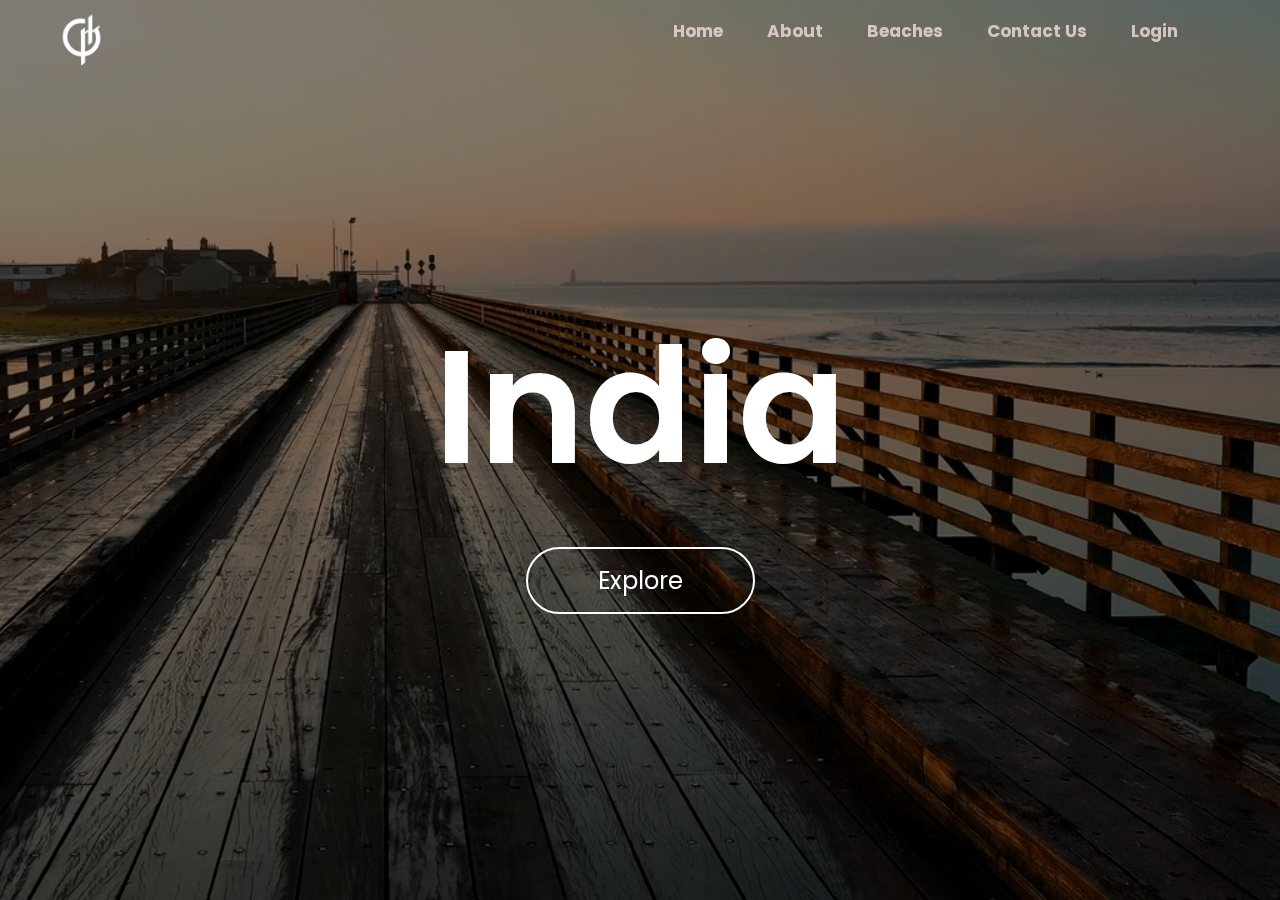
<file: Website using Video/index.html>
<!DOCTYPE html>
<html lang="en">
<head>
    <meta charset="UTF-8">
    <meta http-equiv="X-UA-Compatible" content="IE=edge">
    <meta name="viewport" content="width=device-width, initial-scale=1.0">
    <title>Omi Dhokate</title>
    <link rel="stylesheet" href="main.css">
    <link rel="preconnect" href="https://fonts.googleapis.com">
<link rel="preconnect" href="https://fonts.gstatic.com" crossorigin>
<link href="https://fonts.googleapis.com/css2?family=Poppins&display=swap" rel="stylesheet">
</head>
<body>
    <div class="hero">
        <video autoplay loop muted plays-inline class="back-video">
            <source src="sources/video1.mp4" type="video/mp4">
        </video>
        <nav>
            <img src="sources/logo1.png" alt="Omi Dhokate" class="logo" title="Omi Logo" href="/index.html">
            <ul class="nav1">
                <li><a href="#">Home</a></li>
                <li><a href="#">About</a></li>
                <li><a href="#">Beaches</a></li>
                <li><a href="#">Contact Us</a></li>
                <li><a href="links/account.html">Login </a></li>
              </ul>
        </nav>
        <div class="content">
            <h1>India</h1>
            <a class="button" href="#">Explore</a>
        </div>
    </div>
</body>
</html>
</file>
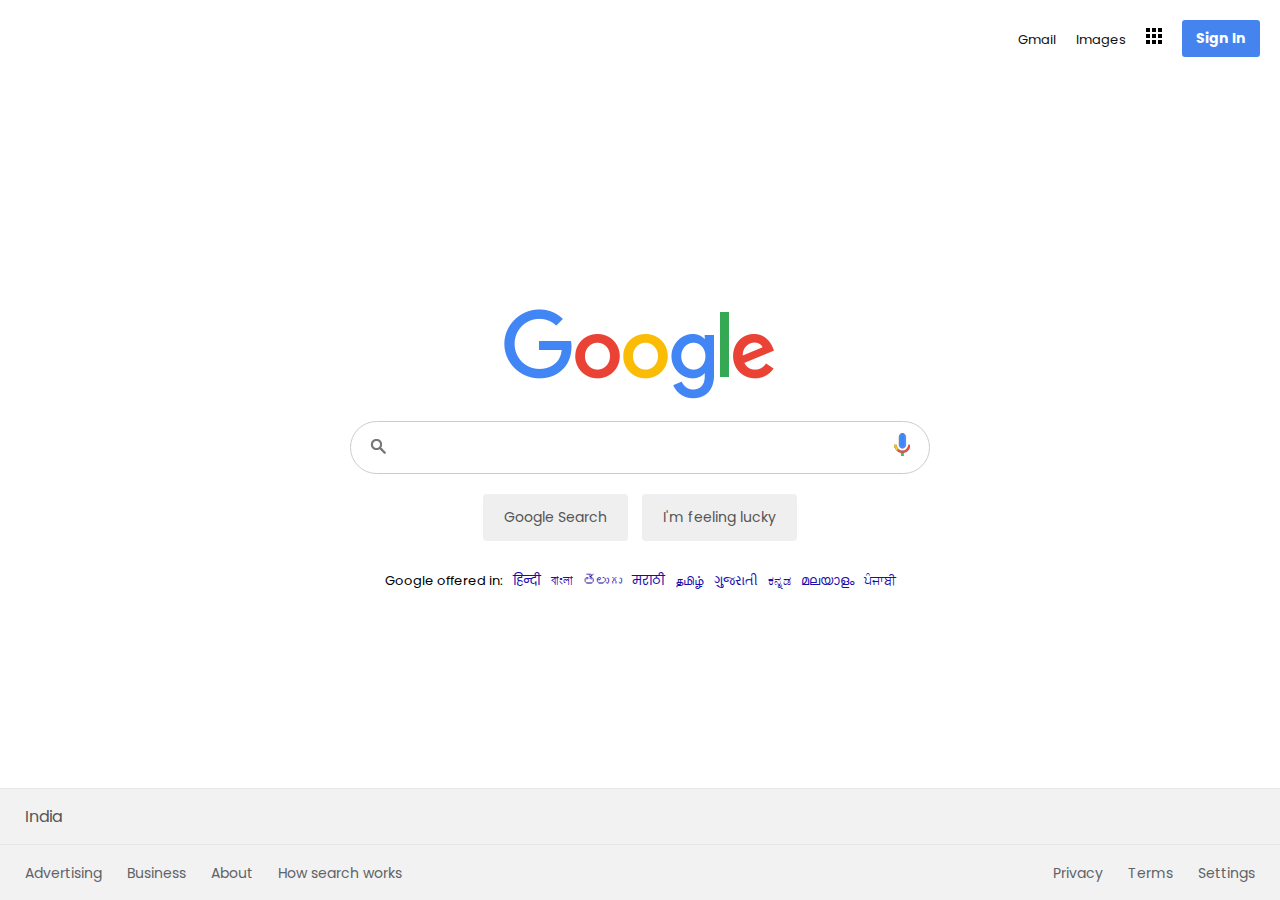
<file: Google Homepage/google.html>
<!DOCTYPE html>
<html lang="en">

<head>
    <meta charset="UTF-8" />
    <meta http-equiv="X-UA-Compatible" content="IE=edge" />
    <meta name="viewport" content="width=device-width, initial-scale=1.0" />
    <title>Google Homepage</title>
    <link rel="stylesheet" href="app.css" />
    <link rel="preconnect" href="https://fonts.googleapis.com" />
    <link rel="preconnect" href="https://fonts.gstatic.com" crossorigin />
    <link href="https://fonts.googleapis.com/css2?family=Poppins:ital,wght@0,200;0,500;1,300&display=swap"
        rel="stylesheet" />
</head>

<body>
    <section>
        <header>
            <ul>
                <li><a href="#">Gmail</a></li>
                <li><a href="#">Images</a></li>
                <li><a href="#"><img src="images/bars.png" alt="" /></a></li>
                <li><button>Sign In</button></li>
            </ul>
        </header>
        <div class="main"> <img src="images/google.png" alt="" />
           
            <div class="searchBox">
                <input type="text" class="search" />
                <div class="icons">
                    <div><img class="images1" src="images/search.png" alt="" /></div>
                    <div><img src="images/mic.png" alt="" /></div>
                </div>
            </div>

            <div class="buttons">
                <button>Google Search</button>
                <button>I'm feeling lucky</button>
            </div>
            <ul class="languages">
                <li>Google offered in:</li>
                <li><a href="#">हिन्दी</a></li>
                <li><a href="#">বাংলা</a></li>
                <li><a href="#">తెలుగు</a></li>
                <li><a href="#">मराठी</a></li>
                <li><a href="#">தமிழ்</a></li>
                <li><a href="#">ગુજરાતી</a></li>
                <li><a href="#">ಕನ್ನಡ</a></li>
                <li><a href="#">മലയാളം</a></li>
                <li><a href="#">ਪੰਜਾਬੀ</a></li>
            </ul>
        </div>

        <div class="footer">
            <div class="row row1">
                <p class="country" style="color: #555;">India</p>
            </div>
            <div class="row row2">
               <ul>
                <li><a href="#">Advertising</a></li>
                <li><a href="#">Business</a></li>
                <li><a href="#">About</a></li>
                <li><a href="#">How search works</a></li>
               </ul>

               <ul>
                <li><a href="#">Privacy</a></li>
                <li><a href="#">Terms</a></li>
                <li><a href="#">Settings</a></li>
               </ul>
            </div>
        </div>
    </section>
</body>

</html>
</file>
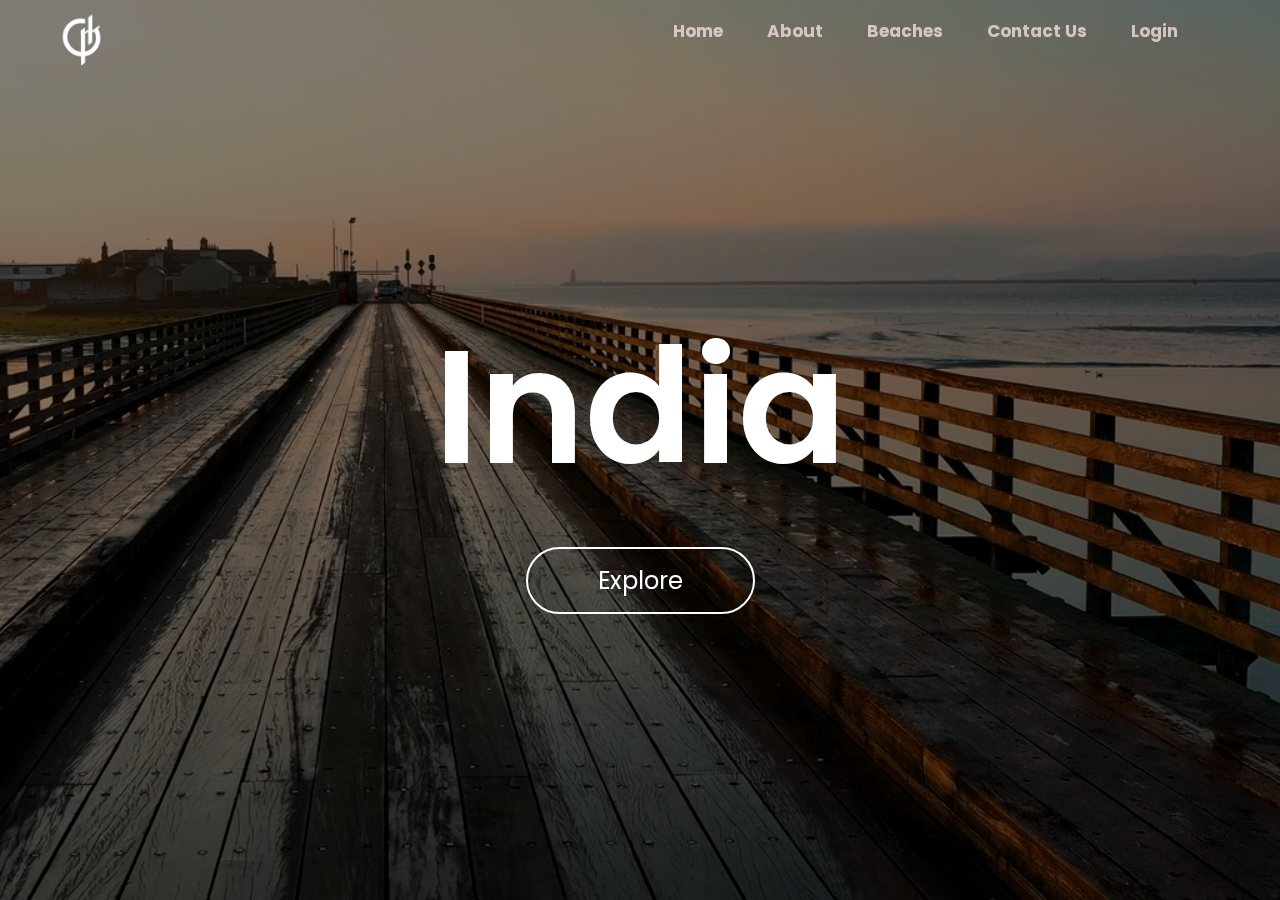
<file: Website using Video/index2.html>
<!DOCTYPE html>
<html lang="en">
<head>
    <meta charset="UTF-8">
    <meta http-equiv="X-UA-Compatible" content="IE=edge">
    <meta name="viewport" content="width=device-width, initial-scale=1.0">
    <title>Omi Dhokate</title>
    <link rel="stylesheet" href="main.css">
    <link rel="preconnect" href="https://fonts.googleapis.com">
<link rel="preconnect" href="https://fonts.gstatic.com" crossorigin>
<link href="https://fonts.googleapis.com/css2?family=Poppins&display=swap" rel="stylesheet">
</head>
<body>
    <div class="hero">
        <video autoplay loop muted plays-inline class="back-video">
            <source src="sources/video1.mp4" type="video/mp4">
        </video>
        <nav>
            <img src="sources/logo1.png" alt="Omi Dhokate" class="logo" title="Omi Logo" href="/index.html">
            <ul class="nav1">
                <li><a href="#">Home</a></li>
                <li><a href="#">About</a></li>
                <li><a href="#">Beaches</a></li>
                <li><a href="#">Contact Us</a></li>
                <li><a href="links/account.html">Login </a></li>
              </ul>
        </nav>
        <div class="content">
            <h1>India</h1>
            <a class="button" href="links/account.html">Explore</a>
        </div>
    </div>
</body>
</html>
</file>
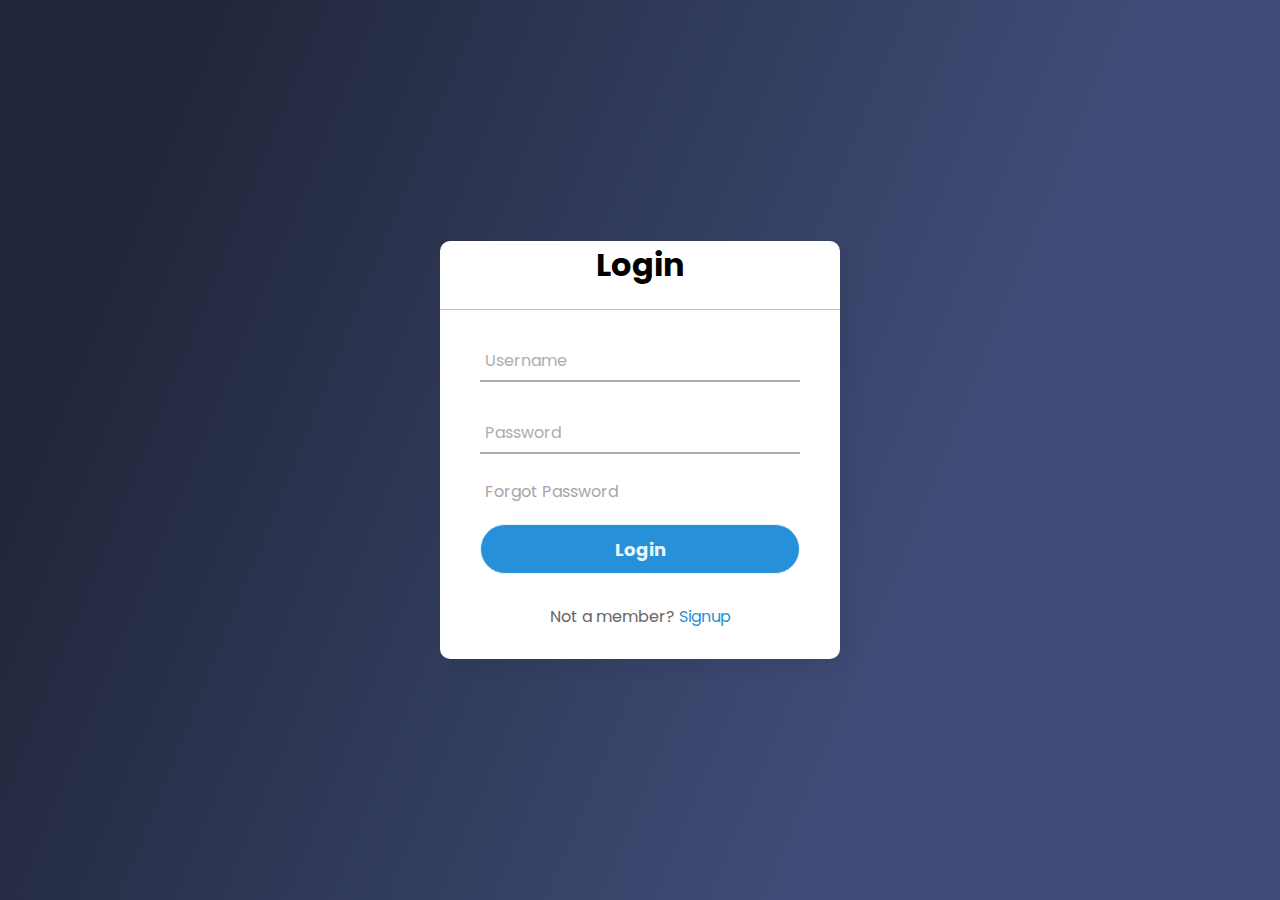
<file: Website using Video/links/account.html>
<!DOCTYPE html>
<html lang="en">
<head>
    <meta charset="UTF-8">
    <meta http-equiv="X-UA-Compatible" content="IE=edge">
    <meta name="viewport" content="width=device-width, initial-scale=1.0">
    <title>Document</title>
    <link rel="stylesheet" href="app.css">
    <link rel="preconnect" href="https://fonts.googleapis.com">
<link rel="preconnect" href="https://fonts.gstatic.com" crossorigin>
<link href="https://fonts.googleapis.com/css2?family=Poppins&display=swap" rel="stylesheet">
</head>
<body>
    <div class="center">
        <h1>Login</h1>
        <form action="#" method="post">
            
            <div class="txt_field">
                <input type="text" required id="uname" autocomplete="off">
                <span> </span>
                <label for="uname">Username</label>
            </div>

            <div class="txt_field">
                <input type="text" required id="password">
                <span> </span>    
                <label for="password">Password</label>
            </div>

            <div class="pass">Forgot Password</div>
            <input type="submit" value="Login">

            <div class="signup_link">
                Not a member? <a href="#">Signup</a>
            </div>

        </form>
    </div>
</body>
</html>
</file>
<file: Website using Video/main.css>
*{
    margin: 0;
    padding:0;
    box-sizing: border-box;
    font-family: 'Poppins', sans-serif;
}

.hero{
    width: 100%;
    height: 100vh;
    background-image: linear-gradient(rgba(0, 0, 0, 0.5),rgba(0, 0, 0, 0.5));
    position: relative;
    padding: 0 5%;
    display: flex;
    align-items: center;
    justify-content: center;
}

nav{
    width: 100%;
    position: absolute;
    top: -24px;
    left: 0;
    padding: 20px 8%;
    display: flex;
    align-items: center;
    justify-content: space-between;
}

nav .logo{
    width: 60px;
    margin-left: -50px;
    margin-top: 10px;
    transition: 1s;
}
nav .logo:hover{
    width: 100px;
        -webkit-transform: rotate(5deg) ; 
        /* -moz-transform: rotate(20deg) skewY(20deg); /Firefox/ */
        /* -ms-transform: rotate(20deg) skewY(20deg); / Internet Explorer / */
}

nav ul li{
    list-style: none;
    display: inline-block;
    margin-left: 40px;
    
}
.hero nav ul li a:hover{
    color: #000000;
    background-color: rgb(255, 255, 255);
    transition: .5s;
    text-decoration: solid;
    padding: 5px;
    /* border-bottom: 2.5px solid rgb(255, 255, 255); */
    border-radius: 10px;
    /* border-left: 5px solid rgb(0, 0, 0); */
    border: 0.5px solid rgb(0, 0, 0);
}

nav ul li a{
    text-decoration: none;
    color: rgba(230, 211, 211, 0.87);
    font-size: 17px;
    font-weight: bold;
    transition: .4s;
}
.button:hover{
    transform: scale(1.1);
    cursor: pointer;
    
}

.content{
    text-align: center;
}

.content h1 {
    font-size: 160px;
    font-weight: 600;
    color: #fff;
    transition: 0.5s;
}
.content h1:hover{
    -webkit-text-stroke: 2px white;
    color: transparent;
}

.content a {
    text-decoration: none;
    display: inline-block;
    color: #fff;
    font-size: 24px;
    border: 2px solid#fff;
    padding: 14px 70px;
    border-radius: 50px;
    margin-top: 20px;
}

.back-video {
    position: absolute;
    right: 0;
    bottom: 0;
    z-index: -1;
}
    
@media (min-aspect-ratio: 16/9){
    .back-video{
        width: 100%;
        height: auto;
    }
}

@media (max-aspect-ratio: 16/9){
    .back-video{
        width: auto;
        height: 100% ;
    }
}
</file>
<file: Google Homepage/app.css>
*{
    margin: 0;
    padding: 0;
    box-sizing: border-box;
     font-family: 'Poppins', sans-serif;
}

section{
    position: relative;
    width: 100%;
    display: flex;
    justify-content: center;
    min-height: 100vh;
    align-items: center;
}

section header {
    position: absolute;
    top: 0;
    width: 100%;
    display: flex;
    justify-content: flex-end;
    padding: 20px;
}

section header ul {
    display: flex;
    justify-content: center;
    align-items: center;
}

section header ul li{
    list-style: none;
    margin-left: 20px;
}

section header ul li a {
color: #111;
text-decoration: none;
font-size: 13px;
}
section header ul li a:hover{
    text-decoration: underline;
}

section header ul li a img:hover{
    color: #000;
    cursor: pointer;
    text-decoration: none;
    opacity: 1;
    background-position: -64px -29px;
}


section header ul li button{
    background: #4584ef;
    border: none;
    outline: none;
    padding: 8px 14px;
    color: #fff;
    font-size: 14px;
    font-weight: 700;
    border-radius: 3px;
    cursor: pointer;
}
section header ul li button:hover{
    /* color: #fff; */
    background-color: #1a73e8;
}

section .main {
    width: 580px;
    display: flex;
    flex-direction: column;
    align-items: center;
    justify-content: center;
    
}

section .main .searchBox{
    position: relative;
    width: 100%;
    margin-top: 20px;
    
}

section .main .searchBox .search{
    width: 100%;
    padding: 13px;
    padding-left: 45px;
    padding-right: 60px;
    border-radius: 30px;
    border: 1px solid #ccc;
    outline: none;
    font-size: 16px;
}

section .main .searchBox .icons{
    position: absolute;
    top: 0;
    width: 100%;
    display: flex;
    padding: 12px 20px;
    justify-content: space-between;
    align-items: center;
    pointer-events: none;
}

section .main .buttons{
    margin-top: 20px;
}

section .main .buttons button{
    margin: 0 5px;
    padding: 12px 20px;
    color: #555;
    font-size: 14px;
    border: none;
    cursor: pointer;
    border-radius: 4px;
    border: 1px solid transparent;
    outline: none;
}

section .main .buttons button:hover{
    border: 1px solid #ccc;
}

section .main .languages{
    display: flex;
    margin-top: 30px;
}

section .main .languages li{
list-style: none;
margin: 0 5px;
font-size: 13px;
}

section .main .languages li a{
    text-decoration: none;
    color: #1a0dab;
    
}

section .main .languages li a:hover{
    text-decoration: underline;
}

section .footer{
    position: absolute;
    bottom: 0;
    left: 0;
    width: 100%;
    background: #f2f2f2;

}

section .footer .row{
    padding: 15px 25px;
    border-top: 1px solid rgba(0,0,0,0.05);
}
section .footer .row.row2{
    display: flex;
    justify-content: space-between;
}

section .footer .row.row2 ul{
    display: flex;
}

section .footer .row.row2 ul li{
    list-style: none;
}

section .footer .row.row2 ul li a{
    text-decoration: none;
    font-size: 14px;
    color: #5f6368;
    margin-right: 25px;
}

section .footer .row.row2 ul:nth-child(2) li a{
    text-decoration: none;
    font-size: 14px;
    color: #5f6368;
    margin-right: 0px;
    margin-left: 25px;
}
</file>
<file: Website using Video/links/app.css>
@import url('https://fonts.googleapis.com/css2?family=Noto+Sans:wght@700&family=Poppins:wght@400;500;600&display=swap');

*{
    margin: 0;
    padding: 0;
    box-sizing: border-box;
    font-family: "Poppins", sans-serif;
}

body{
    margin: 0;
    padding: 0;
    background: linear-gradient(112.1deg, rgb(32, 38, 57) 11.4%, rgb(63, 76, 119) 70.2%);
    overflow: hidden;
    height: 100vh;
}

.center{
    position: absolute;
    top: 50%;
    left: 50%;
    transform: translate(-50%, -50%);
    width: 400px;
    background: white;
    border-radius: 10px;
    box-shadow: 10px 10px 15px rgba(0,0,0,0.05);
}

.center h1 {
    text-align: center;
    padding: 0 0 20px 0;
    border-bottom: 1px solid silver;
}

.center form{
    padding: 0 40px;
    box-sizing: border-box;
}

form .txt_field{
    position: relative;
    border-bottom: 2px solid #adadad;
    margin: 30px 0;
}

.txt_field input{
    width: 100%;
    padding: 0 5px;
    height: 40px;
    font-size: 16px;
    border: none;
    outline: none;
}

.txt_field label{
    position: absolute;
    top: 50%;
    left: 5px;
    color: #adadad;
    transform: translateY(-50%);
    font-size: 16px;
    pointer-events: none;
    transition: .5s;
}

.txt_field span::before{
    content: '';
    position: absolute;
    top: 40px;
    left: 0;
    width: 0%;
    height: 2px;
    background-color: #2691d9;
    transition: .5s;
}

.txt_field input:focus ~ label,
.txt_field input:valid ~ label{
    top: -5px;
    color: #2691d9;
}

.txt_field input:focus~ span::before,
.txt_field input:valid~ span::before{
    width: 100%;

}

.pass{
margin: -5px 0 20px 5px;
color: #a6a6a6;
cursor: pointer;
}

.pass:hover{
    text-decoration: underline;
}

input[type="submit"]{
    width: 100%;
    height: 50px;
    border: 1px solid;
    background: #2691d9;
    border-radius: 25px;
    font-size: 18px;
    color: #e9f4fb;
    font-weight: 700;
    cursor: pointer;
    outline: none;

}

input[type="submit"]:hover{
    border-color: #2691d9;
    transition: .5s;
}

.signup_link{
    margin: 30px 0;
    text-align: center;
    font-size: 16px;
    color: #666666;
}
.signup_link a{
    color: #2691d9;
    text-decoration: none;
}

.signup_link a:hover{
    text-decoration: underline;
}
</file>
